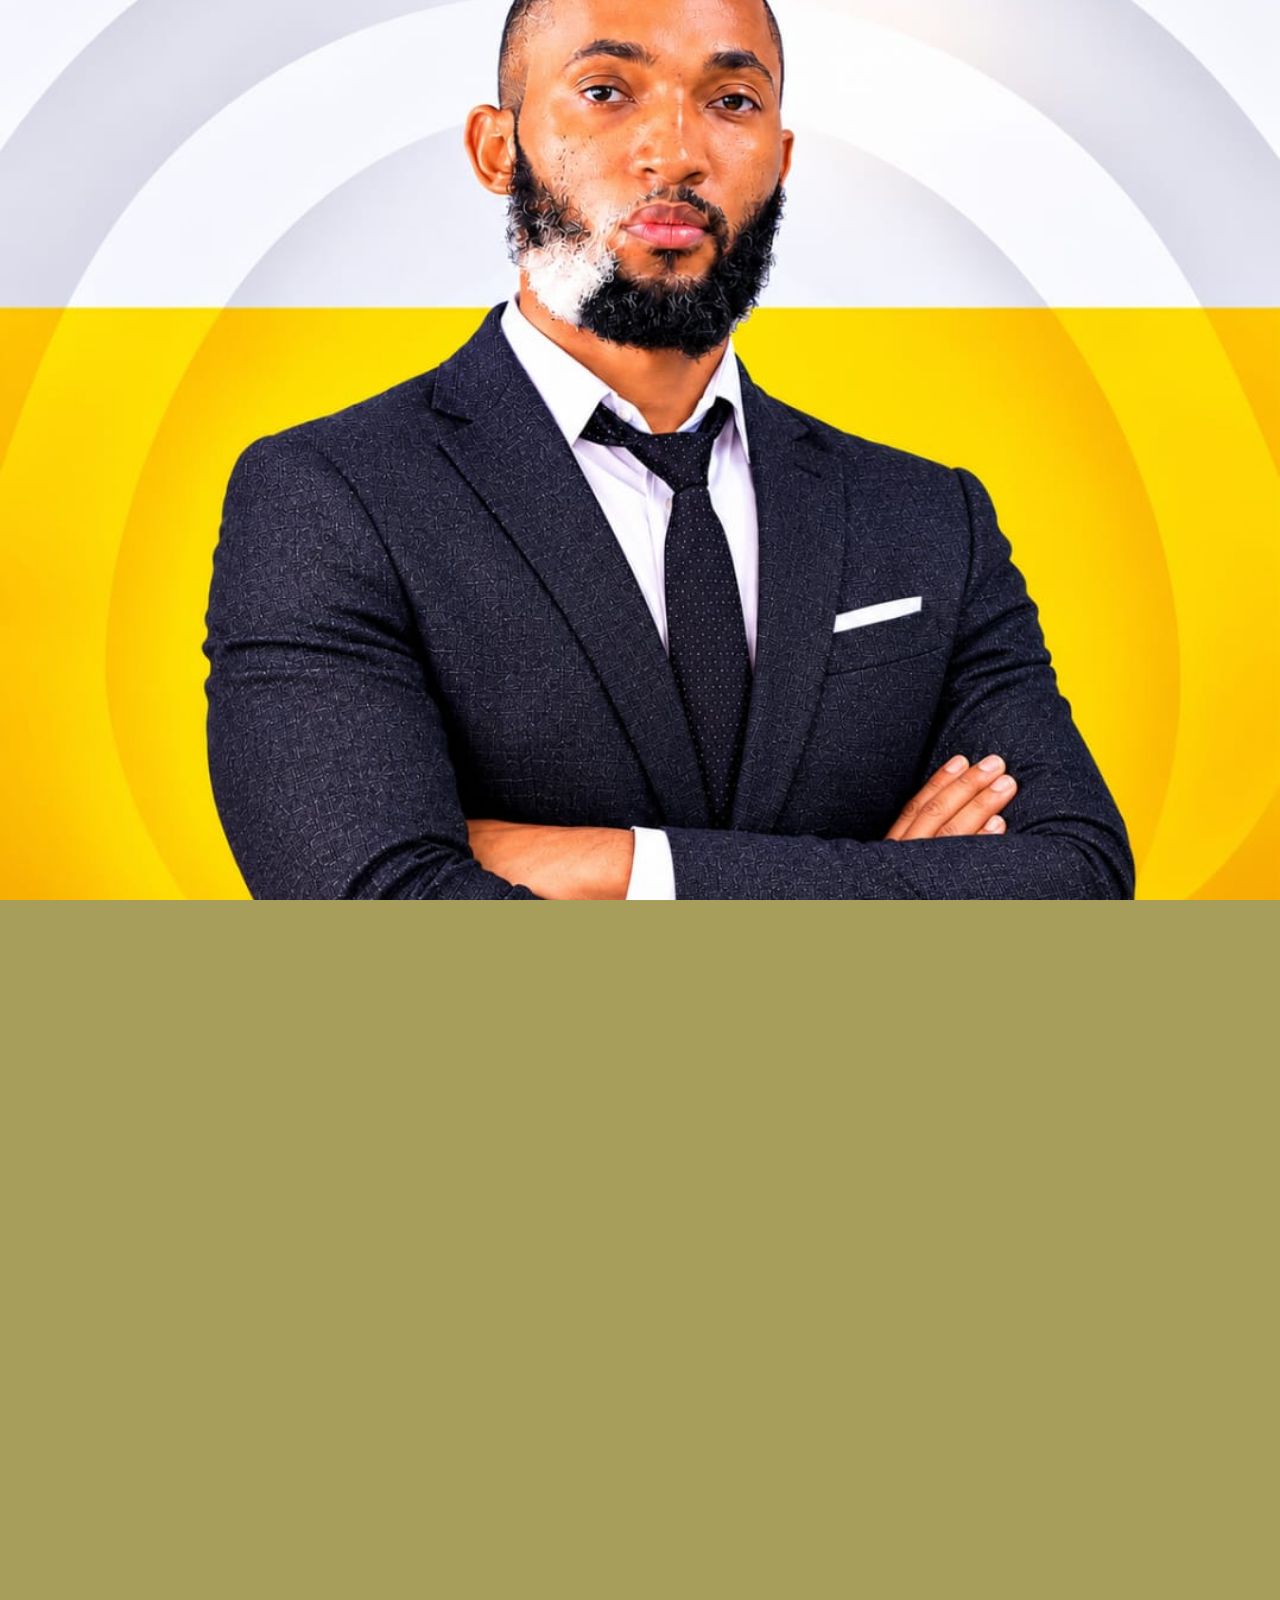
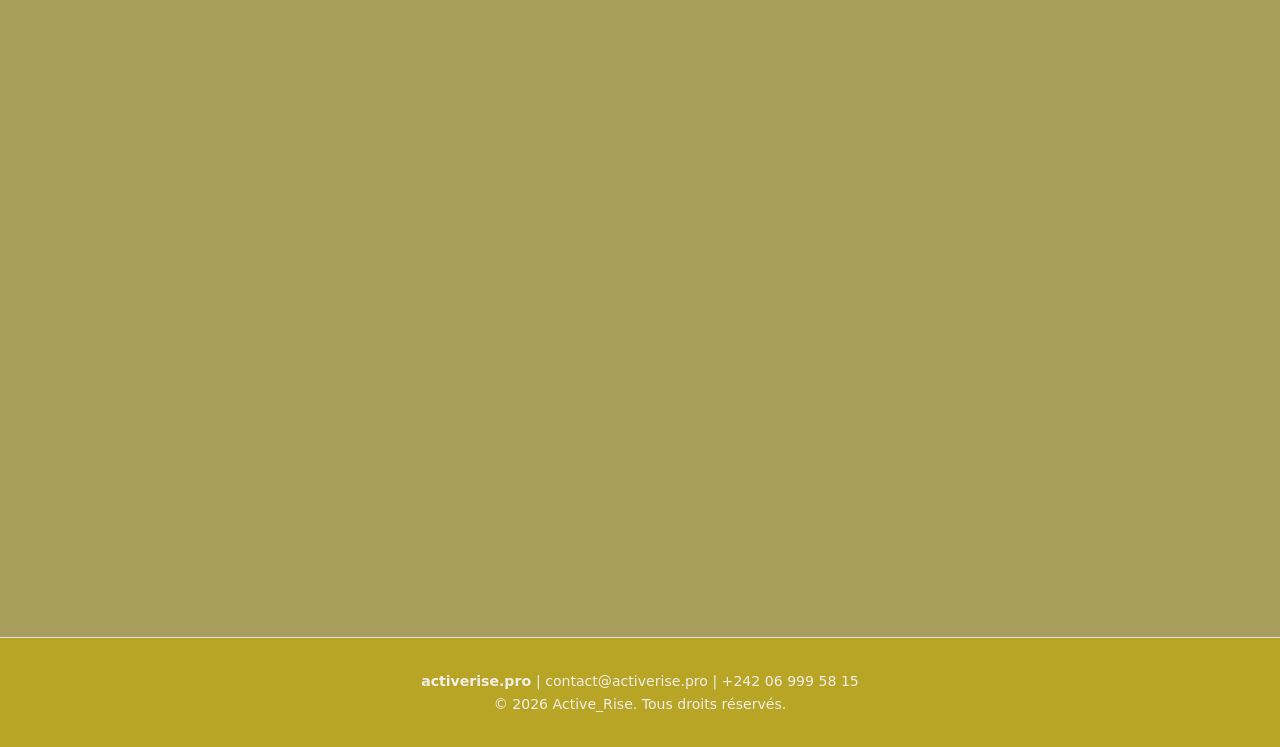
<file: index.html>
<!DOCTYPE html>
<html lang="fr">
<head>
    <meta charset="UTF-8">
    <meta name="viewport" content="width=device-width, initial-scale=1.0">
    <title>Active_Rise</title>
    <link rel="preconnect" href="https://fonts.googleapis.com">
    <link rel="preconnect" href="https://fonts.gstatic.com" crossorigin>
    <link href="https://fonts.googleapis.com/css2?family=DM+Sans:wght@400;500;600;700&family=Lora:wght@500;600;700&display=swap" rel="stylesheet">
    <link rel="stylesheet" href="statics/css/style.css">
</head>
<body>

    <!-- Cet élément va gérer UNIQUEMENT l'image de fond et le flou -->
  <div class="bg-blur"></div>

<div class="page-content">
    <!-- en tete et bar de Navigation -->
    <header class="barNav">
      <div class="logo">
      <img src="image/Logo.png" alt="Logo Active_Rise" class="logo-img">
    </div>
    </header>

<main class="main-container">

  <!-- Tout votre contenu reste intact à l'intérieur de hero-section -->
  <section class="hero-section">
    <div class="hero-container">
      <div class="hero-intro">
      <div class="hero-text">
        <h1>ATELIER: CONFIANCE EN SOI <span>&</span> COMMUNICATION</h1>
        <h2>THEME<span> : Osez prendre votre place </span></h2>

      </div>

      <citation>« La confiance en soi est le premier secret du succès. »</citation>
       <div class="buton-inscr">
         <a href="#inscription" class="btn-inscr">RESERVATION ICI</a>

      </div>
      </div>
      <section class="formation-promo" aria-labelledby="formation-title">
        <div class="formation-promo__content">
          <span class="formation-promo__eyebrow">FORMATION GRATUITE · ACTIVE RISE</span>
          <h2 id="formation-title">Prenez votre place.<br>Faites entendre votre voix&nbsp;!</h2>
          <p class="formation-promo__intro">La confiance en soi et la communication sont essentielles pour s'affirmer, évoluer et saisir de nouvelles opportunités.</p>
          <p>Vous avez parfois du mal à prendre la parole, craignez le regard des autres ou souhaitez exprimer vos idées avec plus d'assurance ? Cette formation est faite pour vous.</p>
          <h3>Au programme</h3>
          <ul class="formation-promo__benefits">
            <li>Dépasser la peur du regard des autres</li>
            <li>Gagner en confiance lors de vos prises de parole</li>
            <li>Communiquer avec assurance dans votre vie professionnelle</li>
            <li>Exprimer vos idées avec plus d'impact</li>
          </ul>
          <p class="formation-promo__coach"><strong>Avec Berci Kali</strong>, coach formateur en communication professionnelle et interpersonnelle.</p>
          <a class="formation-promo__link" href="#inscription">Réserver ma place</a>
        </div>
        <figure class="formation-promo__poster">
          <img src="image/formation-5.jpg.jpeg" alt="Affiche de la formation gratuite Confiance en soi et communication avec Berci Kali">
          <figcaption>Une formation gratuite pour oser prendre votre place.</figcaption>
        </figure>
      </section>
    <!-- Tableau des sessions -->
    <div class="grille-info">
      <div class="detail-item">
        <strong>Date & Heure</strong>
        <p>Samedi 07 novembre</p>
        <p>18h00 à 20h00</p>
      </div>
      <div class="detail-item">
        <strong>Lieu</strong>
        <p>Moulembo — derrière le terrain Tata Loboko</p>
      </div>
      <div class="detail-item">
        <strong>Participation</strong>
        <p class="price">0 FCFA</p>
         <p class="price">En Présentiel</p>
         <p class="placelimit">Les places étant limitées,
          merci de remplir ce formulaire avec
          attention.</p>
      </div>
    </div>
    <div class="buton-inscr">
         <a href="#inscription" class="btn-inscr">RESERVATION ICI</a>
       </div>
  
    <!-- Formulaire d'inscription -->
    <div class="grille-form" id="inscription">
      <h1>Inscrivez-Vous</h1>
       <p>Réservez vos places dès maintenant</p>
      <form action="https://formspree.io/f/mkjjezzp" method="post" data-success-url="templates/Accuse%20de%20recpetion.html">
        <div class="form-group">
          <label for="nom-prenom">Nom et prénom</label>
          <input type="text" id="nom-prenom" name="nom_prenom" placeholder="Votre réponse" autocomplete="name" required>
        </div>

        <div class="form-group">
          <label for="whatsapp">Numéro WhatsApp</label>
          <p class="form-help"><em>Exemple : +242 XXX XX XX</em></p>
          <input type="tel" id="whatsapp" name="whatsapp" placeholder="Votre réponse" inputmode="tel" pattern="\+?[0-9 ]{8,15}" title="Utilisez uniquement des chiffres, des espaces et éventuellement le signe +." required>
        </div>

        <fieldset class="form-group choice-group">
          <legend>Quel est votre tranche d'âge ?</legend>
          <label class="choice-option"><input type="radio" name="tranche_age" value="Moins de 18 ans" required> <span>Moins de 18 ans</span></label>
          <label class="choice-option"><input type="radio" name="tranche_age" value="18 à 24 ans" required> <span>18 à 24 ans</span></label>
          <label class="choice-option"><input type="radio" name="tranche_age" value="25 à 34 ans" required> <span>25 à 34 ans</span></label>
          <label class="choice-option"><input type="radio" name="tranche_age" value="35 à 44 ans" required> <span>35 à 44 ans</span></label>
          <label class="choice-option"><input type="radio" name="tranche_age" value="45 ans et plus" required> <span>45 ans et plus</span></label>
        </fieldset>

        <fieldset class="form-group choice-group">
          <legend>Quelle est votre situation actuelle ?</legend>
          <label class="choice-option"><input type="radio" name="situation" value="Entrepreneur(e)" required> <span>Entrepreneur(e)</span></label>
          <label class="choice-option"><input type="radio" name="situation" value="Salarié(e)" required> <span>Salarié(e)</span></label>
          <label class="choice-option"><input type="radio" name="situation" value="Fonctionnaire" required> <span>Fonctionnaire</span></label>
          <label class="choice-option"><input type="radio" name="situation" value="Étudiant(e)" required> <span>Étudiant(e)</span></label>
          <label class="choice-option"><input type="radio" name="situation" value="Chercheur d'emploi" required> <span>Chercheur d'emploi</span></label>
          <label class="choice-option"><input type="radio" name="situation" value="Autre" required> <span>Autre :</span></label>
          <input type="text" name="situation_autre" aria-label="Précisez votre situation si vous avez choisi Autre" placeholder="Précisez votre situation">
        </fieldset>

        <fieldset class="form-group choice-group">
          <legend>Quelle est votre principale difficulté aujourd'hui ?</legend>
          <label class="choice-option"><input type="checkbox" name="difficultes" value="Manque de confiance en moi"> <span>Manque de confiance en moi</span></label>
          <label class="choice-option"><input type="checkbox" name="difficultes" value="Peur de parler en public"> <span>Peur de parler en public</span></label>
          <label class="choice-option"><input type="checkbox" name="difficultes" value="Difficulté à présenter mes idées"> <span>Difficulté à présenter mes idées</span></label>
          <label class="choice-option"><input type="checkbox" name="difficultes" value="Difficulté pendant les entretiens d'embauche"> <span>Difficulté pendant les entretiens d'embauche</span></label>
          <label class="choice-option"><input type="checkbox" name="difficultes" value="Stress lors des prises de parole"> <span>Stress lors des prises de parole</span></label>
          <label class="choice-option"><input type="checkbox" name="difficultes" value="Difficulté à communiquer au travail"> <span>Difficulté à communiquer au travail</span></label>
          <label class="choice-option"><input type="checkbox" name="difficultes" value="Autre"> <span>Autre :</span></label>
          <input type="text" name="difficultes_autre" aria-label="Précisez votre difficulté si vous avez choisi Autre" placeholder="Précisez votre difficulté">
        </fieldset>

        <div class="form-group">
          <label for="apprentissages">Qu'aimeriez-vous apprendre pendant cet atelier ?</label>
          <textarea id="apprentissages" name="apprentissages" placeholder="Votre réponse" required></textarea>
        </div>

        <fieldset class="form-group choice-group">
          <legend>Souhaitez-vous recevoir des ressources gratuites d'Active Rise après l'atelier ?</legend>
          <label class="choice-option"><input type="radio" name="ressources_gratuites" value="Oui" required> <span>Oui</span></label>
          <label class="choice-option"><input type="radio" name="ressources_gratuites" value="Non" required> <span>Non</span></label>
        </fieldset>

        <fieldset class="form-group choice-group">
          <legend>Comment avez-vous connu cet atelier ?</legend>
          <label class="choice-option"><input type="radio" name="source" value="LinkedIn" required> <span>LinkedIn</span></label>
          <label class="choice-option"><input type="radio" name="source" value="Facebook" required> <span>Facebook</span></label>
          <label class="choice-option"><input type="radio" name="source" value="WhatsApp" required> <span>WhatsApp</span></label>
          <label class="choice-option"><input type="radio" name="source" value="Un ami" required> <span>Un ami</span></label>
          <label class="choice-option"><input type="radio" name="source" value="Une association" required> <span>Une association</span></label>
          <label class="choice-option"><input type="radio" name="source" value="Une école / université" required> <span>Une école / université</span></label>
          <label class="choice-option"><input type="radio" name="source" value="Autre" required> <span>Autre :</span></label>
          <input type="text" name="source_autre" aria-label="Précisez la source si vous avez choisi Autre" placeholder="Précisez">
        </fieldset>

        <fieldset class="form-group choice-group">
          <legend>Souhaitez-vous bénéficier d'un diagnostic gratuit de votre communication après l'atelier ?</legend>
          <label class="choice-option"><input type="radio" name="diagnostic" value="Oui" required> <span>Oui</span></label>
          <label class="choice-option"><input type="radio" name="diagnostic" value="Non" required> <span>Non</span></label>
        </fieldset>

        <button type="submit">S'inscrire</button>
      </form>
    </div>
    </div>
  </section>
</main>
 </div>
    <footer>
    <p>
        <strong>activerise.pro

        </strong> | contact@activerise.pro 
        | +242 06 999 58 15
    </p>
    <p>&copy; 2026 Active_Rise. Tous droits réservés.</p>
  </footer>
  <script src="statics/js/script.js"></script>
</body>
</html>
</file>
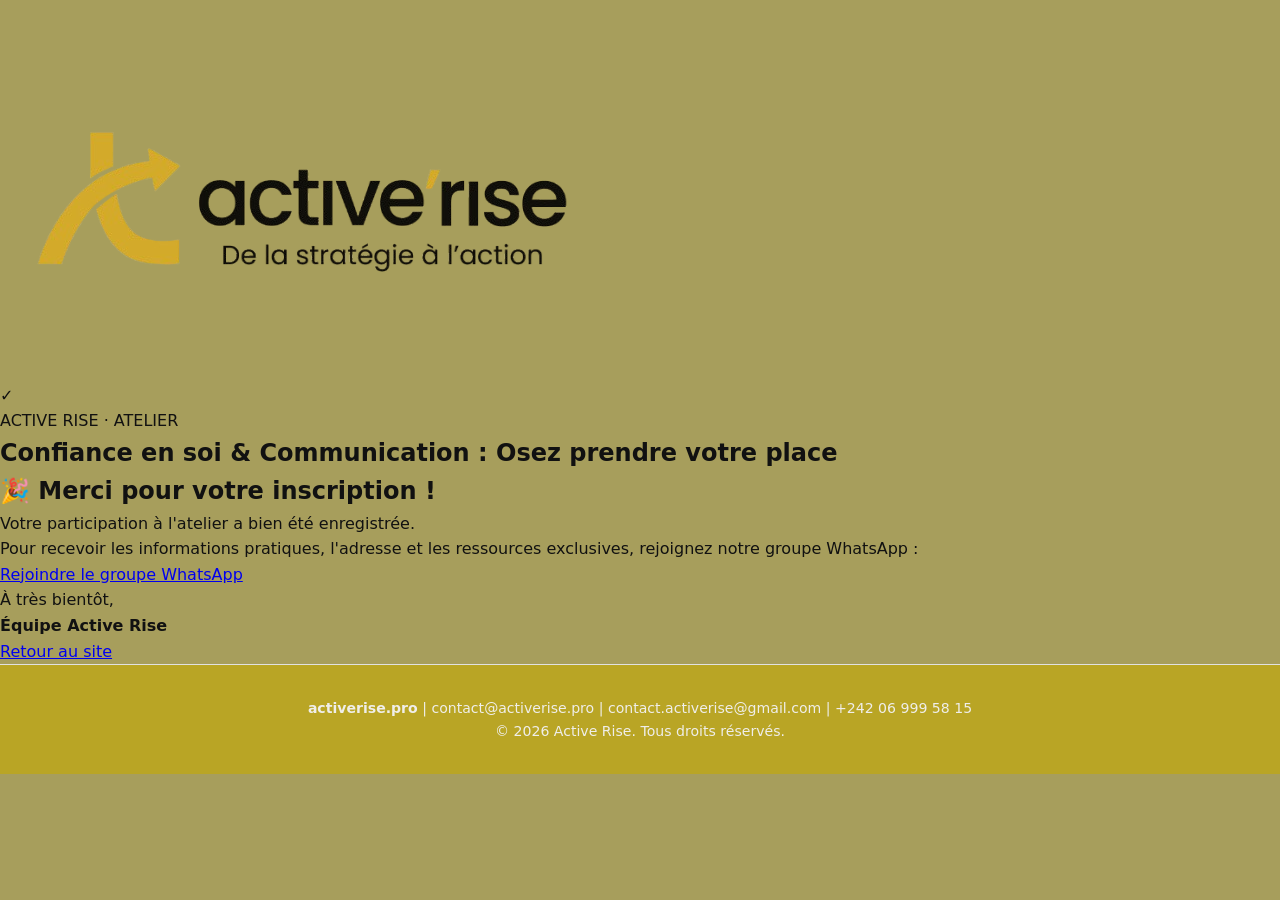
<file: templates/Accuse de recpetion.html>
<!DOCTYPE html>
<html lang="fr">
<head>
  <meta charset="UTF-8">
  <meta name="viewport" content="width=device-width, initial-scale=1.0">
  <meta name="theme-color" content="#fff7d1">
  <title>Inscription confirmée | Active Rise</title>
  <link rel="preconnect" href="https://fonts.googleapis.com">
  <link rel="preconnect" href="https://fonts.gstatic.com" crossorigin>
  <link href="https://fonts.googleapis.com/css2?family=DM+Sans:wght@400;500;600;700&family=Lora:wght@500;600;700&display=swap" rel="stylesheet">
  <link rel="stylesheet" href="../statics/css/style.css">
</head>
<body class="receipt-body">
  <header class="receipt-header">
    <a href="../index.html" aria-label="Retour au site Active Rise">
      <img src="../image/Logo.png" alt="Active Rise">
    </a>
  </header>

  <main class="receipt-main">
    <section class="receipt-card" aria-labelledby="receipt-title">
      <span class="receipt-check" aria-hidden="true">✓</span>
      <p class="receipt-eyebrow">ACTIVE RISE · ATELIER</p>
      <h1 id="receipt-title">Confiance en soi &amp; Communication : Osez prendre votre place</h1>
      <h2>🎉 Merci pour votre inscription !</h2>
      <p>Votre participation à l'atelier a bien été enregistrée.</p>
      <p>Pour recevoir les informations pratiques, l'adresse et les ressources exclusives, rejoignez notre groupe WhatsApp :</p>
      <a class="receipt-whatsapp" href="https://chat.whatsapp.com/L9YLGqILrR11u8fWKbClOf?s=cl&amp;p=a&amp;iam=2" target="_blank" rel="noopener noreferrer">
        Rejoindre le groupe WhatsApp
      </a>
      <p class="receipt-signoff">À très bientôt,<br><strong>Équipe Active Rise</strong></p>
      <a class="receipt-back" href="../index.html">Retour au site</a>
    </section>
  </main>

  <footer class="receipt-footer">
    <p><strong>activerise.pro</strong> | contact@activerise.pro | contact.activerise@gmail.com | +242 06 999 58 15</p>
    <p>&copy; 2026 Active Rise. Tous droits réservés.</p>
  </footer>
</body>
</html>
</file>
<file: statics/css/style.css>
/* ==========================================
   RESET & VARIABLES GLOBALES
   ========================================== */
:root {
  --primary-color: #dca626;   /* Jaune Or Active'Rise */
  --primary-hover: #c4921d;
  --dark-color: #111111;      /* Noir sombre */
  --text-muted: #555555;
  --bg-color: #f8f9fa;
  --bar-nav-height: 64px;
  --font-main: 'Plus Jakarta Sans', 
  system-ui, -apple-system, 
  sans-serif;
}

* {
  box-sizing: border-box;
  margin: 0;
  padding: 0;
}

body {
  min-height: 100vh;
  display: flex;
  flex-direction: column;
  font-family: var(--font-main);
  background-color: #796a05a6;
  color: var(--dark-color);
  line-height: 1.6;
}

body.is-opening {
  overflow-y: hidden;
}

.page-content {
  position: relative;
  isolation: isolate;
  flex: 1;
}

.page-content::before {
  content: "";
  position: fixed;
  top: 0;
  left: 0;
  width: 100vw;
  height: 100vh;
  background: url('../../image/WhatsApp Image 2026-11-05 at 15.18.49.jpeg') center 20% / cover no-repeat;
  filter: blur(0) brightness(1);
  transform: scale(1);
  border-radius: 0;
  box-shadow: none;
  z-index: 20;
  transition: top 1.2s cubic-bezier(0.4, 0, 0.2, 1), left 1.2s cubic-bezier(0.4, 0, 0.2, 1), width 1.2s cubic-bezier(0.4, 0, 0.2, 1), height 1.2s cubic-bezier(0.4, 0, 0.2, 1), transform 1.2s cubic-bezier(0.4, 0, 0.2, 1), filter 1.2s cubic-bezier(0.4, 0, 0.2, 1), border-radius 1.2s cubic-bezier(0.4, 0, 0.2, 1), box-shadow 1.2s cubic-bezier(0.4, 0, 0.2, 1), z-index 0s 1.2s;
}

.page-content.bg-focused::before {
  top: var(--bar-nav-height);
  height: calc(100vh - var(--bar-nav-height));
  filter: blur(12px) brightness(0.6);
  z-index: -1;
}

.page-content > * {
  position: relative;
  z-index: 1;
  filter: blur(4px);
  transition: filter 0.5s ease;
}

.page-content.bg-focused > * {
  filter: blur(0);
}

.main-container {
  flex: 1;
  width: 100%;
}

/* ==========================================
   EN-TÊTE / BARRE DE NAVIGATION (.barNav)
   ========================================== */
.barNav {
  position: sticky;
  top: 0;
  width: 100%;
  height: var(--bar-nav-height);
  display: flex;
  align-items: center;
  padding: 4px 16px;
  background-color: rgb(247, 245, 242);
  box-shadow: 0 2px 10px rgba(0, 0, 0, 0.05);
  z-index: 10;
  animation: slideDown 0.5s ease-out;
}

.logo-img {
  display: block;
  width: 200px;
  height: 56px;
  object-fit: contain;
}



/* ==========================================
   SECTION PRINCIPALE ET ARRIÈRE-PLAN FLOUTÉ
   ========================================== */
.hero-section {
  position: relative;
  isolation: isolate;
  margin-top: 0;
  width: 100%;
  min-height: calc(100vh - 80px);
  padding: 3rem 8%;
  display: flex;
  flex-direction: column;
  justify-content: center;
  align-items: center;
  gap: 2rem;
  overflow: hidden; /* Coupe les bordures blanches du flou */
}

/* Image de fond isolée en z-index négatif */
.hero-section > * {
  position: relative;
  z-index: 1;
}

/* Conteneur principal superposé */
.hero-container {
  position: relative;
  z-index: 1; /* Le texte et les cartes restent devant l'arrière-plan */
  max-width: 1000px;
  width: 100%;
  margin: 0 auto;
  display: flex;
  flex-direction: column;
  gap: clamp(2rem, 3vw, 2.75rem);
}

/* ==========================================
   TEXTES ET TITRES
   ========================================== */
.hero-text {
  text-align: center;
}

.hero-text h1 {
   color:#f4f3f3;
  font-size: 2.5rem;
  font-weight: 800;
  line-height: 1.2;
  letter-spacing: -0.5px;
  height: 150px;
  animation: none;

}

.hero-text h1 span {
  color: var(--primary-color);
}

.hero-text h2 {
  font-family: "Noto Serif", serif;
  font-optical-sizing: auto;
  font-style: normal;
  height: 80px;
  color:#dca626;
  font-size: 1.9rem;
  font-weight: 600;
  margin-top: 0.5rem;
  animation: none;
}

.page-content.bg-focused .hero-text.is-visible h1 {
  animation: title-clear 3s ease-out 0.1s both;
}

.page-content.bg-focused .hero-text.is-visible h2 {
  animation: title-clear 3s ease-out 0.45s both;
}
.hero-text h2 span{
  font-family: "Noto Serif", serif;
  font-style: normal;
  color:#fcfcfcf8;
  font-size: 1.9rem;
  font-weight: 600;
  margin-top: 0.5rem;
}

@keyframes title-clear {
  from {
    opacity: 0;
    filter: blur(14px);
    transform: translateY(18px);
  }
  to {
    opacity: 1;
    filter: blur(0);
    transform: translateY(0);
  }
}

@media (prefers-reduced-motion: reduce) {
  .hero-text h1,
  .hero-text h2 {
    animation: none;
  }
}


.buton-inscr {
  margin-top: 50px;
  padding: 0.8rem 1.5rem;
  text-align: center;
  background-color:#3829075b;
  color: #f9f9f9;

  border: none;
  border-radius: 8px;
  font-size: 1rem;
  font-weight: 700;
  cursor: pointer;
  transition: background-color 0.2s, transform 0.1s;
  animation: none;
}

.page-content.bg-focused .buton-inscr.is-visible {
  animation: button-blink 2s ease-in-out infinite;
}

@keyframes button-blink{
  0%, 100% {
    box-shadow: 0 0 0 rgba(220, 166, 38, 0);
  }
  25%, 75% {
    box-shadow: 0 0 18px rgb(255, 189, 35);
  }
}

@media (prefers-reduced-motion: reduce) {
  .buton-inscr {
    animation: none;
  }
}

.buton-inscr a {
 font-family: "Noto Serif", serif;
  /*text-decoration: none;*/
  color: #f9f9f9;
  display: inline-block;


  width: 100%;
  height: 100%;
}
.btn-inscr:hover {
  background-color:#372803;
  transform: translateY(-2px);
}
.hero-para {
  max-width: 800px;
  margin: 100px;
  text-align: center;
}

.image.pub {
  width: min(100%, 520px);
  margin: 1.5rem auto;
  overflow: hidden;
  border: 1px solid rgba(255, 255, 255, 0.35);
  border-radius: 12px;
  box-shadow: 0 12px 32px rgba(0, 0, 0, 0.25);
}

.image.pub img {
  display: block;
  width: 100%;
  height: auto;
}

.hero-para p {
  font-size: 0.95rem;
  color:#ffffff;
  font-family: "JetBrains Mono", monospace;
  font-optical-sizing: auto;
  font-style: normal;
  margin-top: 0.5rem;
  line-height: 1.5;
}
citation {
  color: #c7b511;
  display: block;
  text-align: center;
  font-style: italic;
  font-size: 1.05rem;
  padding-left: 1rem;
  max-width: 700px;
  margin: 0 auto;
  animation: none;
  will-change: transform;
}

.page-content.bg-focused citation.is-visible {
  animation: citation-drift 5s ease-in-out infinite alternate;
}

@keyframes citation-drift {
  from {
    transform: translateX(-18px);
  }
  to {
    transform: translateX(18px);
  }
}

@media (prefers-reduced-motion: reduce) {
  citation {
    animation: none;
  }
}

.formation-promo {
  display: grid;
  grid-template-columns: minmax(0, 1fr) minmax(220px, 340px);
  align-items: center;
  gap: clamp(1.5rem, 4vw, 3rem);
  width: 100%;
  max-width: 1000px;
  padding: clamp(1.5rem, 4vw, 3rem);
  overflow: hidden;
  border: 1px solid rgba(255, 213, 71, 0.38);
  border-radius: 18px;
  background: linear-gradient(135deg, #171714 0%, #302509 100%);
  box-shadow: 0 18px 42px rgba(0, 0, 0, 0.24);
  color: #f8f6ef;
}

.formation-promo__eyebrow {
  display: inline-block;
  margin-bottom: 0.8rem;
  color: #f0c94b;
  font-size: 0.76rem;
  font-weight: 700;
  letter-spacing: 0.1em;
}

.formation-promo__content h2 {
  margin-bottom: 1rem;
  color: #fff;
  font-family: 'Lora', Georgia, serif;
  font-size: clamp(1.7rem, 3.4vw, 2.5rem);
  line-height: 1.18;
}

.formation-promo__content > p {
  margin-bottom: 0.9rem;
  color: rgba(255, 255, 255, 0.83);
  font-size: 0.96rem;
  line-height: 1.7;
}

.formation-promo__content .formation-promo__intro {
  color: #f5df9b;
  font-size: 1.05rem;
  font-weight: 500;
}

.formation-promo__content h3 {
  margin: 1.15rem 0 0.55rem;
  color: #f0c94b;
  font-size: 0.9rem;
  letter-spacing: 0.07em;
  text-transform: uppercase;
}

.formation-promo__benefits {
  display: grid;
  gap: 0.45rem;
  margin: 0 0 1rem;
  padding: 0;
  list-style: none;
}

.formation-promo__benefits li {
  position: relative;
  padding-left: 1.35rem;
  color: rgba(255, 255, 255, 0.9);
  line-height: 1.55;
}

.formation-promo__benefits li::before {
  position: absolute;
  left: 0;
  color: #f0c94b;
  content: "✓";
  font-weight: 700;
}

.formation-promo__content .formation-promo__coach {
  margin-top: 1rem;
  color: #fff;
}

.formation-promo__coach strong {
  color: #f0c94b;
}

.formation-promo__link {
  display: inline-flex;
  justify-content: center;
  margin-top: 0.35rem;
  padding: 0.8rem 1.2rem;
  border-radius: 8px;
  background: var(--primary-color);
  color: #171714;
  font-weight: 700;
  text-decoration: none;
  transition: background-color 0.2s, transform 0.2s;
}

.formation-promo__link:hover {
  transform: translateY(-2px);
  background: #f0c94b;
}

.formation-promo__poster {
  margin: 0;
  padding: 0.55rem;
  border: 1px solid rgba(255, 255, 255, 0.18);
  border-radius: 12px;
  background: rgba(255, 255, 255, 0.08);
}

.formation-promo__poster img {
  display: block;
  width: 100%;
  max-height: 540px;
  border-radius: 7px;
  object-fit: contain;
}

.formation-promo__poster figcaption {
  padding: 0.65rem 0.35rem 0.15rem;
  color: rgba(255, 255, 255, 0.76);
  font-size: 0.8rem;
  text-align: center;
}

/* ==========================================
   GRILLE D'INFORMATIONS (.grille-info)
   ========================================== */
.grille-info {
  width: 100%;
  max-width: 1000px;
  display: grid;
  grid-template-columns: repeat(auto-fit, minmax(220px, 1fr));
  gap: 1.5rem;
  background: #56550952;
  padding: 1.8rem;
  border-radius: 14px;
  box-shadow: 0 4px 20px rgba(0, 0, 0, 0.06);
}

.detail-item strong {
  display: block;
  font-size: 0.85rem;
  color: #c7b511;
  text-transform: uppercase;
  letter-spacing: 0.5px;
  margin-bottom: 0.4rem;
}

.detail-item p {
  font-family: "Noto Serif", serif;
  color: #f3f2ee;
  font-optical-sizing: auto;
  font-weight: 600;
  font-size: 0.95rem;
}
.detail-item .placelimit {
  font-family: "Noto Serif", serif;
  color: #f3f0f0;
  font-optical-sizing: auto;
  font-weight: 600;
  font-size: 0.70rem;
}

.detail-item .price {
  font-size: 1.3rem;
  color: var(--primary-color);
  font-weight: 800;
}

.detail-item .limit {
  display: inline-block;
  margin-top: 0.3rem;
  font-size: 0.85rem;
  color: #e74c3c;
  font-weight: 700;
}


/* ==========================================
   FORMULAIRE D'INSCRIPTION (.grille-form)
   ========================================== */
.grille-form {
  background: transparent;
  padding: 2.5rem;
  border-radius: 16px;
  box-shadow: 0 10px 30px rgba(0, 0, 0, 0.08);
  border: 3px solid rgba(0, 0, 0, 0.05);
  max-width: 600px;
  width: 100%;
  margin: 0 auto;
}

.grille-form h1 {
  font-size: 1.8rem;
  color: var(--primary-color);
  font-weight: 800;
  margin-bottom: 0.3rem;
}

 .grille-form p{
  color:#efefee;
  font-size: 0.95rem;
  margin-bottom: 1.8rem;
}

.form-group {
  margin-bottom: 1.2rem;
  display: flex;
  flex-direction: column;
}

.form-group label {
  color :#c4921d;
  font-size: 0.85rem;
  font-weight: 700;
  margin-bottom: 0.4rem;

}

.form-group input:not([type="radio"]):not([type="checkbox"]) {
  padding: 0.82rem 1rem;
  border: 1.5px solid #e1e1e1;
  border-radius: 8px;
  font-size: 0.95rem;
  outline: none;
  transition: border-color 0.2s, box-shadow 0.2s;
}

.form-group textarea {
  min-height: 110px;
  padding: 0.82rem 1rem;
  resize: vertical;
  font-family: inherit;
  border: 1.5px solid #e1e1e1;
  border-radius: 8px;
  font-size: 0.95rem;
  outline: none;
  transition: border-color 0.2s, box-shadow 0.2s;
}

.form-group input:not([type="radio"]):not([type="checkbox"]):focus,
.form-group textarea:focus {
  border-color: var(--primary-color);
  box-shadow: 0 0 0 3px rgba(220, 166, 38, 0.15);
}

.required-mark {
  color: #ef5350;
}

.grille-form .form-help {
  margin: 0 0 0.4rem;
  color: rgba(255, 255, 255, 0.75);
  font-size: 0.78rem;
}

.choice-group {
  min-width: 0;
  padding: 0;
  border: 0;
}

.choice-group legend {
  margin-bottom: 0.55rem;
  color: #c4921d;
  font-size: 0.85rem;
  font-weight: 700;
}

.form-group .choice-option {
  display: flex;
  align-items: center;
  gap: 0.55rem;
  margin: 0 0 0.65rem;
  color: #efefee;
  font-size: 0.95rem;
  font-weight: 400;
  cursor: pointer;
}

.choice-option input[type="radio"],
.choice-option input[type="checkbox"] {
  width: 18px;
  height: 18px;
  margin: 0;
  accent-color: var(--primary-color);
  flex: 0 0 auto;
}

.grille-form button[type="submit"] {
  width: 100%;
  padding: 0.95rem;
  background-color: var(--dark-color);
  color: #ffffff;
  border: none;
  border-radius: 8px;
  font-size: 1rem;
  font-weight: 700;
  cursor: pointer;
  transition: background-color 0.2s, transform 0.1s;
  margin-top: 0.5rem;
}

.grille-form button[type="submit"]:hover {
  background-color: var(--primary-color);
}

.scroll-reveal {
  opacity: 0;
  transform: translateY(20px);
  transition: opacity 0.3s ease-out, transform 0.3s ease-out;
}

.scroll-reveal.is-visible {
  opacity: 1;
  transform: translateY(0);
}

.page-content:not(.bg-focused) .scroll-reveal.is-visible {
  opacity: 0;
  transform: translateY(20px);
}

/* ==========================================
   PIED DE PAGE (footer)
   ========================================== */
footer {
  text-align: center;
  padding: 2rem 1rem;
  font-size: 0.88rem;
  color:#efeeea;
  border-top: 1px solid #e1e1e1;
  background-color: #c1a90db1;
  position: relative;
  z-index: 10;
}

/* ==========================================
   ADAPTATION MOBILE (Responsive)
   ========================================== */
@media (max-width: 768px) {
  :root {
    --bar-nav-height: 52px;
  }

  .barNav {
    padding: 4px 12px;
  }

  .logo {
    width: 88px;
    height: 44px;
  }

  .logo-img {
    width: 88px;
    height: 44px;
  }

  .hero-section {
    margin-top: 0;
    min-height: calc(100svh - var(--bar-nav-height));
    padding: 1rem 1rem 1.5rem;
    gap: 1rem;
  }

  .hero-container {
    gap: 2.25rem;
  }

  .hero-intro {
    min-height: auto;
    display: flex;
    flex-direction: column;
    justify-content: flex-start;
    gap: 2rem;
  }

  .hero-text h1 {
    margin-top: 99px;
    height: auto;
    font-size: 2rem;
    line-height: 1.15;
  }

  .hero-text h2 {
    margin-top: 88px;
    height: 50px;
    font-size: 1.15rem;
    line-height: 1.35;
  }

  .hero-text h2 span {
    font-size: inherit;
  }

  .hero-para {
    max-width: 100%;
    margin: 0;
    padding: 0 0.25rem;
  }

  .hero-para p {
    margin-top: 10rem;
    font-family: var(--font-main);
    font-size: 0.95rem;
    line-height: 1.7;
   margin-bottom: 10rem;
    }

  .citation,
  citation {
    padding: 0;
    margin: 0;
    font-size: 1rem;
    line-height: 1.6;
    animation: none;
  }

  .buton-inscr {
    margin-top: 30px;
    margin-left: 0;
    width: 100%;
    padding: 0;
  }

  .btn-inscr {
    display: block;
    padding: 0.9rem 1rem;
    color: #fff;
    text-decoration: none;
  }

  .grille-info {

    grid-template-columns: minmax(0, 1fr);
    gap: 0;
    padding: 0.5rem 1rem;
  }

  .detail-item {
    padding: 1rem 0;
  }

  .detail-item + .detail-item {
    border-top: 1px solid rgba(255, 255, 255, 0.22);
  }

  .formation-promo {
    grid-template-columns: minmax(0, 1fr);
    gap: 1.5rem;
    padding: 1.25rem;
  }

  .formation-promo__poster {
    width: min(100%, 340px);
    margin: 0 auto;
  }

  .formation-promo__poster img {
    max-height: 480px;
  }


  .grille-form {
    padding: 1.25rem 1rem;
  }

  .grille-form h2 {
    font-size: 1.5rem;
  }

  .form-group input:not([type="radio"]):not([type="checkbox"]) {
    min-height: 48px;
    font-size: 1rem;
  }

  .form-group textarea {
    min-height: 120px;
    font-size: 1rem;
  }

  footer {
    padding: 1.5rem 1rem;
    overflow-wrap: anywhere;
  }

  footer p + p {
    margin-top: 0.4rem;
  }
}

@media (max-width: 380px) {
  .hero-section {
    padding-right: 0.8rem;
    padding-left: 0.8rem;
  }

  .hero-text h1 {
    font-size: 1.55rem;
  }

  .hero-text h2 {
    font-size: 0.98rem;
  }


.receipt-body {
  min-height: 100vh;
  background: linear-gradient(135deg, #fff7d1 0%, #f8edb9 100%);
}

.receipt-header {
  display: flex;
  justify-content: center;
  padding: 0.75rem 1rem;
  background: rgba(255, 255, 255, 0.9);
  box-shadow: 0 2px 10px rgba(0, 0, 0, 0.08);
}

.receipt-header img {
  display: block;
  width: min(200px, 55vw);
  height: 56px;
  object-fit: contain;
}

.receipt-main {
  display: grid;
  flex: 1;
  place-items: center;
  width: 100%;
  padding: 2rem 1rem;
}

.receipt-card {
  width: min(100%, 680px);
  padding: clamp(1.5rem, 5vw, 3rem);
  border-top: 7px solid #e7c500;
  border-radius: 14px;
  background: #fff;
  box-shadow: 0 12px 36px rgba(69, 54, 7, 0.12);
}

.receipt-check {
  display: grid;
  width: 48px;
  height: 48px;
  margin-bottom: 1rem;
  place-items: center;
  border-radius: 50%;
  background: #eaf5e9;
  color: #278044;
  font-size: 1.7rem;
  font-weight: 700;
}

.receipt-eyebrow {
  margin-bottom: 0.5rem;
  color: #81600e;
  font-size: 0.8rem;
  font-weight: 700;
  letter-spacing: 0.08em;
}

.receipt-card h1 {
  margin-bottom: 1.25rem;
  color: #171717;
  font-family: 'Lora', Georgia, serif;
  font-size: clamp(1.7rem, 5vw, 2.5rem);
  line-height: 1.2;
}

.receipt-card h2 {
  margin-bottom: 1rem;
  color: #262626;
  font-size: 1.2rem;
}

.receipt-card > p {
  margin-bottom: 1rem;
  color: #454545;
  line-height: 1.7;
}

.receipt-whatsapp {
  display: inline-flex;
  justify-content: center;
  margin: 0.25rem 0 1.5rem;
  padding: 0.85rem 1.2rem;
  font-family: perpetua, 'Times New Roman', serif;
  border-radius: 8px;
  background: #168b52;
  color: #fff;
  font-weight: 700;
  text-align: center;
  text-decoration: none;
  transition: background-color 0.2s, transform 0.2s;
}

.receipt-whatsapp:hover {
  transform: translateY(-2px);
  background: #116f41;
}

.receipt-card .receipt-signoff {
  margin-top: 0.5rem;
}

.receipt-back {
  color: #81600e;
  font-weight: 600;
}

.receipt-footer {
  padding: 1rem;
  color: #665c38;
  font-size: 0.85rem;
  text-align: center;
}

.receipt-footer p + p {
  margin-top: 0.25rem;
}

/* Masque le badge "Powered by Netlify" injecté par l'hébergeur */
#nl-badge-frame {
  display: none !important;
}
</file>
